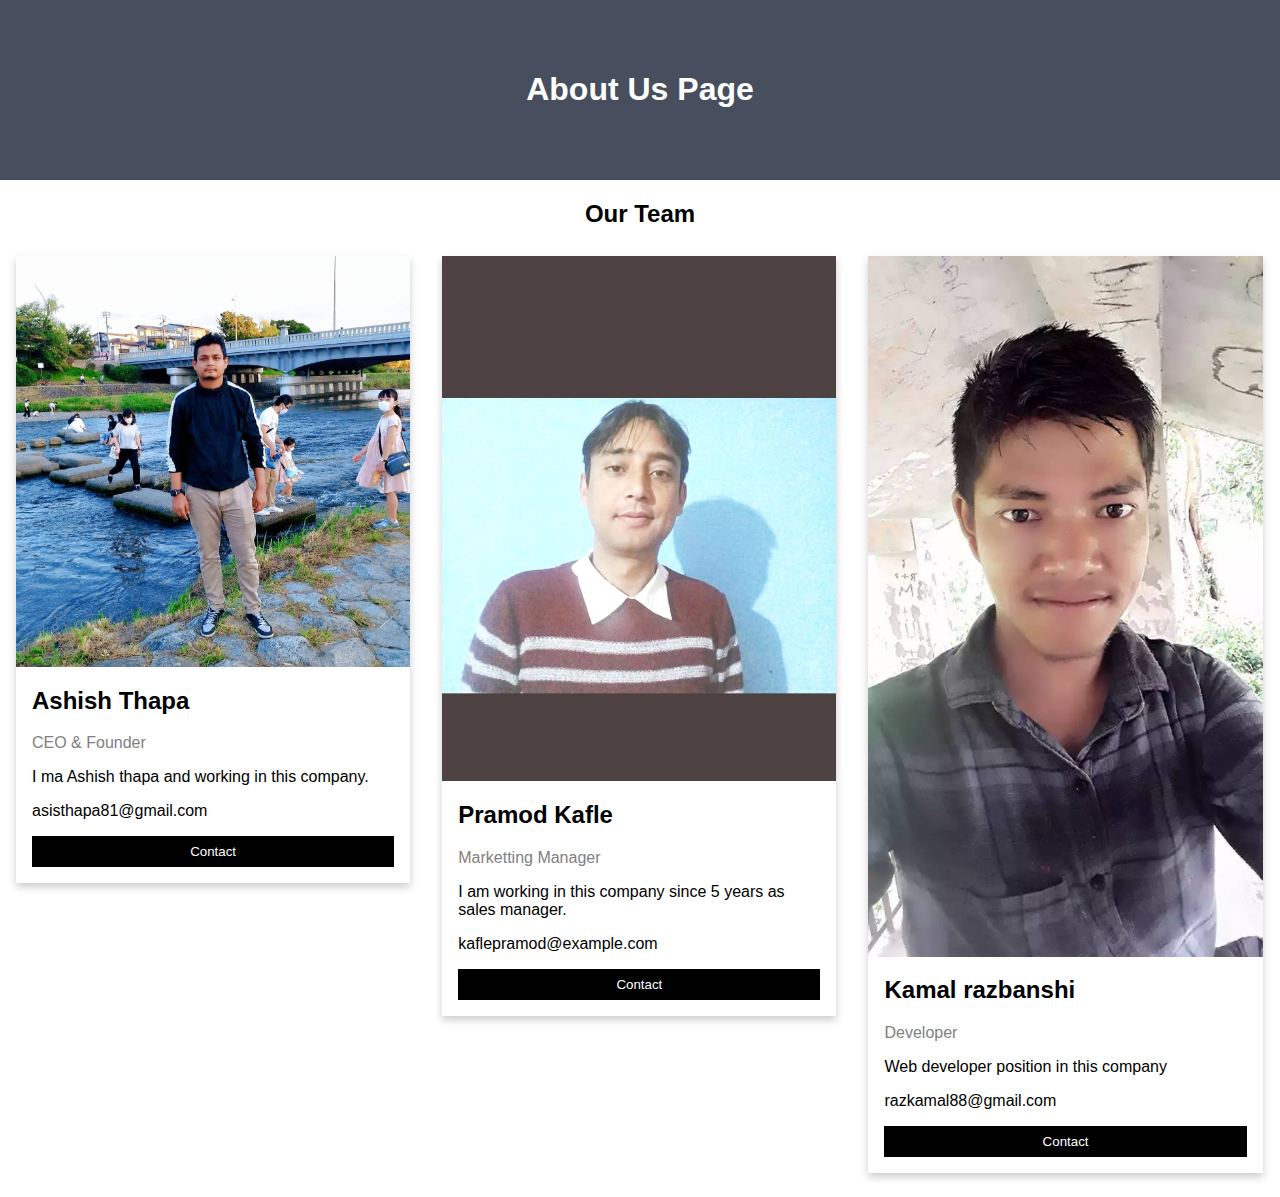
<file: about1.html>
<head>
  <body>
    <link rel="stylesheet" href="aboutus.css">
<div class="about-section">
  <h1>About Us Page</h1>
  
</div>

<h2 style="text-align:center">Our Team</h2>
<div class="row">
  <div class="column">
    <div class="card">
      <img src="asi.jpg" alt="Jane" style="width:100%">
      <div class="container">
        <h2>Ashish Thapa</h2>
        <p class="title">CEO & Founder</p>
        <p>I ma Ashish thapa and working in this company.</p>
        <p>asisthapa81@gmail.com</p>
        <p><button class="button">Contact</button></p>
      </div>
    </div>
  </div>

  <div class="column">
    <div class="card">
      <img src="pramod.jpg" alt="Mike" style="width:100%">
      <div class="container">
        <h2>Pramod Kafle</h2>
        <p class="title">Marketting Manager</p>
        <p> I am working in this company since 5 years as sales manager.</p>
        <p>kaflepramod@example.com</p>
        <p><button class="button">Contact</button></p>
      </div>
    </div>
  </div>

  <div class="column">
    <div class="card">
      <img src="kamal.jpg" alt="John" style="width:100%">
      <div class="container">
        <h2>Kamal razbanshi</h2>
        <p class="title">Developer</p>
        <p>Web developer position in this company</p>
        <p>razkamal88@gmail.com</p>
        <p><button class="button">Contact</button></p>
      </div>
    </div>
  </div>
</div>
</body>
</head>
</file>
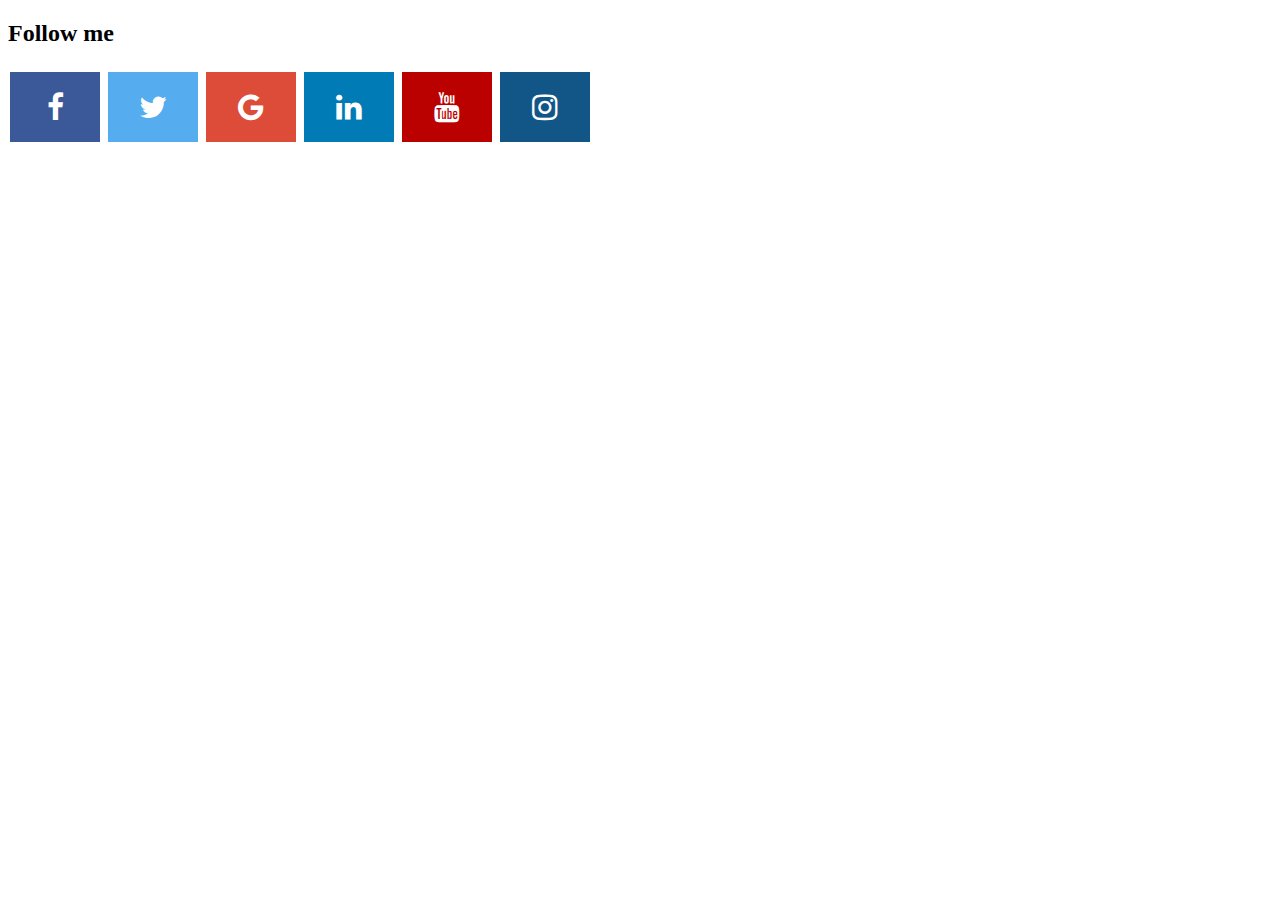
<file: follow.html>
<!DOCTYPE html>
<html>
<head>
<meta name="viewport" content="width=device-width, initial-scale=1">
<link rel="stylesheet" href="https://cdnjs.cloudflare.com/ajax/libs/font-awesome/4.7.0/css/font-awesome.min.css">
<style>
.fa {
  padding: 20px;
  font-size: 30px;
  width: 50px;
  text-align: center;
  text-decoration: none;
  margin: 5px 2px;
}

.fa:hover {
    opacity: 0.7;
}

.fa-facebook {
  background: #3B5998;
  color: white;
}

.fa-twitter {
  background: #55ACEE;
  color: white;
}

.fa-google {
  background: #dd4b39;
  color: white;
}

.fa-linkedin {
  background: #007bb5;
  color: white;
}

.fa-youtube {
  background: #bb0000;
  color: white;
}

.fa-instagram {
  background: #125688;
  color: white;
}

.fa-pinterest {
  background: #cb2027;
  color: white;
}

.fa-snapchat-ghost {
  background: #fffc00;
  color: white;
  text-shadow: -1px 0 black, 0 1px black, 1px 0 black, 0 -1px black;
}

.fa-skype {
  background: #00aff0;
  color: white;
}

.fa-android {
  background: #a4c639;
  color: white;
}

.fa-dribbble {
  background: #ea4c89;
  color: white;
}

.fa-vimeo {
  background: #45bbff;
  color: white;
}

.fa-tumblr {
  background: #2c4762;
  color: white;
}

.fa-vine {
  background: #00b489;
  color: white;
}

.fa-foursquare {
  background: #45bbff;
  color: white;
}

.fa-stumbleupon {
  background: #eb4924;
  color: white;
}

.fa-flickr {
  background: #f40083;
  color: white;
}

.fa-yahoo {
  background: #430297;
  color: white;
}

.fa-soundcloud {
  background: #ff5500;
  color: white;
}

.fa-reddit {
  background: #ff5700;
  color: white;
}

.fa-rss {
  background: #ff6600;
  color: white;
}
</style>
</head>
<body>

<h2>Follow me </h2>

<!-- Add font awesome icons -->
<a href="#" class="fa fa-facebook"></a>
<a href="#" class="fa fa-twitter"></a>
<a href="#" class="fa fa-google"></a>
<a href="#" class="fa fa-linkedin"></a>
<a href="#" class="fa fa-youtube"></a>
<a href="#" class="fa fa-instagram"></a>

      
</body>
</html>
</file>
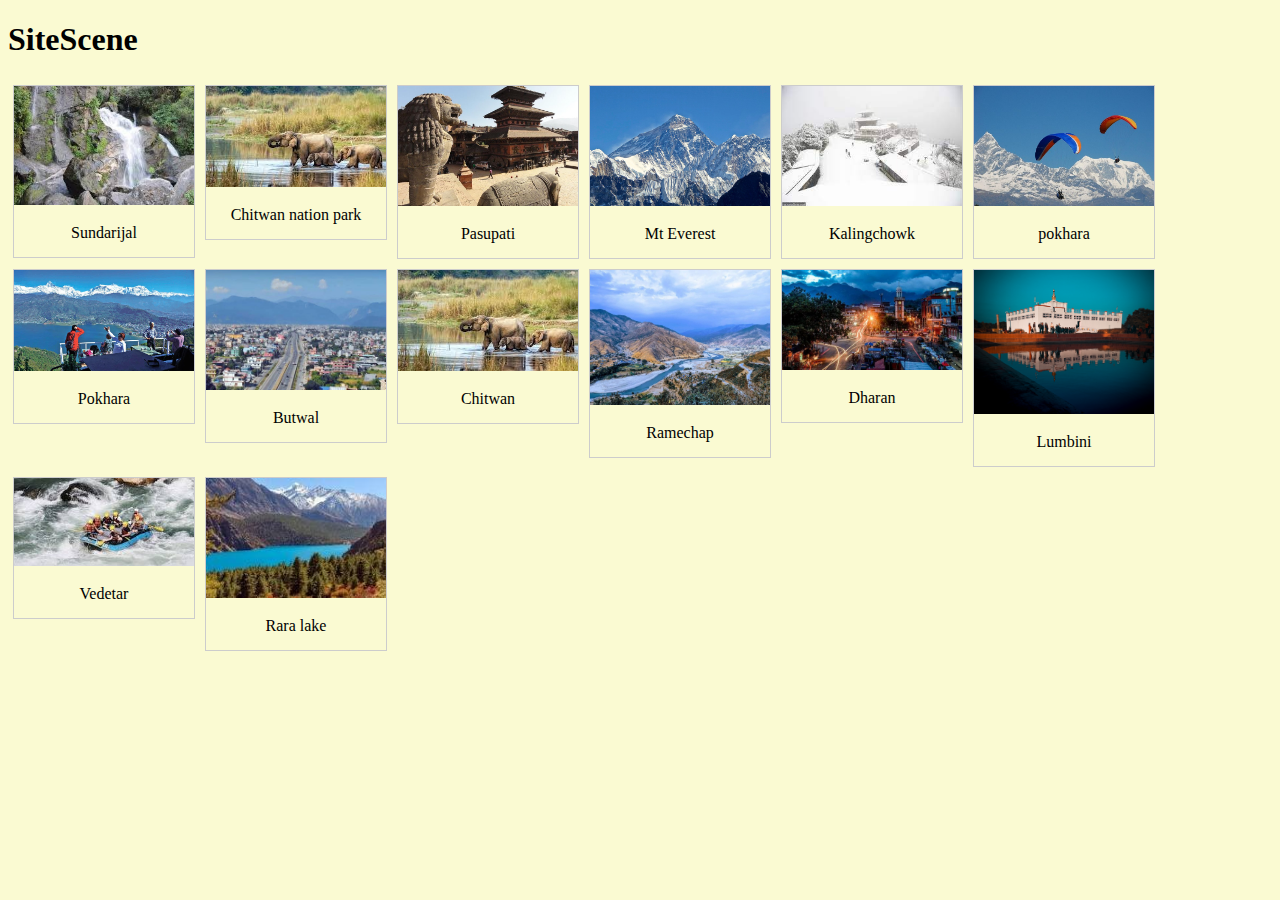
<file: gallery.html>
<!DOCTYPE html>
<html>
<head>
  <body style="background-color:lightgoldenrodyellow;">
<style>
div.gallery {
  margin: 5px;
  border: 1px solid #ccc;
  float: left;
  width: 180px;
}

div.gallery:hover {
  border: 1px solid #777;
}

div.gallery img {
  width: 100%;
  height: auto;
}

div.desc {
  padding: 15px;
  text-align: center;
}
</style>
</head>
<body>
<h1>SiteScene</h1>
<div class="gallery">
  <a target="_blank" href="img_5terre.jpg">
    <img src="sundar.jpg" alt="Cinque Terre" width="800" height="600">
  </a>
  <div class="desc">  Sundarijal</div>
</div>

<div class="gallery">
  <a target="_blank" href="img_forest.jpg">
    <img src="chitwan.jpg" alt="Forest" width="600" height="400">
  </a>
  <div class="desc">Chitwan nation park</div>
</div>

<div class="gallery">
  <a target="_blank" href="img_lights.jpg">
    <img src="pasupati.jpg" alt="Northern Lights" width="600" height="400">
  </a>
  <div class="desc">Pasupati</div>
</div>

<div class="gallery">
  <a target="_blank" href="img_mountains.jpg">
    <img src="everest.jpg" alt="Mountains" width="600" height="400">
  </a>
  <div class="desc">Mt Everest</div>
</div>
<div class="gallery">
  <a target="_blank" href="img_lights.jpg">
    <img src="kaling.jpg" alt="kalingorthern Lights" width="600" height="400">
  </a>
  <div class="desc">Kalingchowk</div>
</div>
<div class="gallery">
  <a target="_blank" href="img_lights.jpg">
    <img src="pok.jpg" alt="Northern Lights" width="600" height="400">
  </a>
  <div class="desc">pokhara</div>
</div>
<div class="gallery">
  <a target="_blank" href="img_lights.jpg">
    <img src="pok1.jpg" alt="Northern Lights" width="600" height="400">
  </a>
  <div class="desc">Pokhara</div>
</div>
<div class="gallery">
  <a target="_blank" href="img_lights.jpg">
    <img src="butwal.jpg" alt="Northern Lights" width="600" height="400">
  </a>
  <div class="desc">Butwal</div>
</div>
<div class="gallery">
  <a target="_blank" href="img_lights.jpg">
    <img src="chitwan.jpg" alt="Northern Lights" width="600" height="400">
  </a>
  <div class="desc">Chitwan</div>
</div>
<div class="gallery">
  <a target="_blank" href="img_lights.jpg">
    <img src="ramechap.jpg" alt="Northern Lights" width="600" height="400">
  </a>
  <div class="desc">Ramechap</div>
</div>
<div class="gallery">
  <a target="_blank" href="img_lights.jpg">
    <img src="dharan.jpg" alt="Northern Lights" width="600" height="400">
  </a>
  <div class="desc">Dharan</div>
</div>
<div class="gallery">
  <a target="_blank" href="img_lights.jpg">
    <img src="lumbini.jpg" alt="Northern Lights" width="600" height="400">
  </a>
  <div class="desc">Lumbini</div>
</div>
<div class="gallery">
  <a target="_blank" href="img_lights.jpg">
    <img src="bhote.jpg" alt="Northern Lights" width="600" height="400">
  </a>
  <div class="desc">Vedetar</div>
</div>
<div class="gallery">
  <a target="_blank" href="img_lights.jpg">
    <img src="rara.jpg" alt="Northern Lights" width="600" height="400">
  </a>
  <div class="desc">Rara lake</div>
</div>

</body>
</html>
</file>
<file: aboutus.css>
body {
  font-family: Arial, Helvetica, sans-serif;
  margin: 0;
}

html {
  box-sizing: border-box;
}

*, *:before, *:after {
  box-sizing: inherit;
}

.column {
  float: left;
  width: 33.3%;
  margin-bottom: 16px;
  padding: 0 8px;
}

.card {
  box-shadow: 0 4px 8px 0 rgba(0, 0, 0, 0.2);
  margin: 8px;
}

.about-section {
  padding: 50px;
  text-align: center;
  background-color: #474e5d;
  color: white;
}

.container {
  padding: 0 16px;
}

.container::after, .row::after {
  content: "";
  clear: both;
  display: table;
}

.title {
  color: grey;
}

.button {
  border: none;
  outline: 0;
  display: inline-block;
  padding: 8px;
  color: white;
  background-color: #000;
  text-align: center;
  cursor: pointer;
  width: 100%;
}

.button:hover {
  background-color: #555;
}

@media screen and (max-width: 650px) {
  .column {
    width: 100%;
    display: block;
  }
}
</file>
